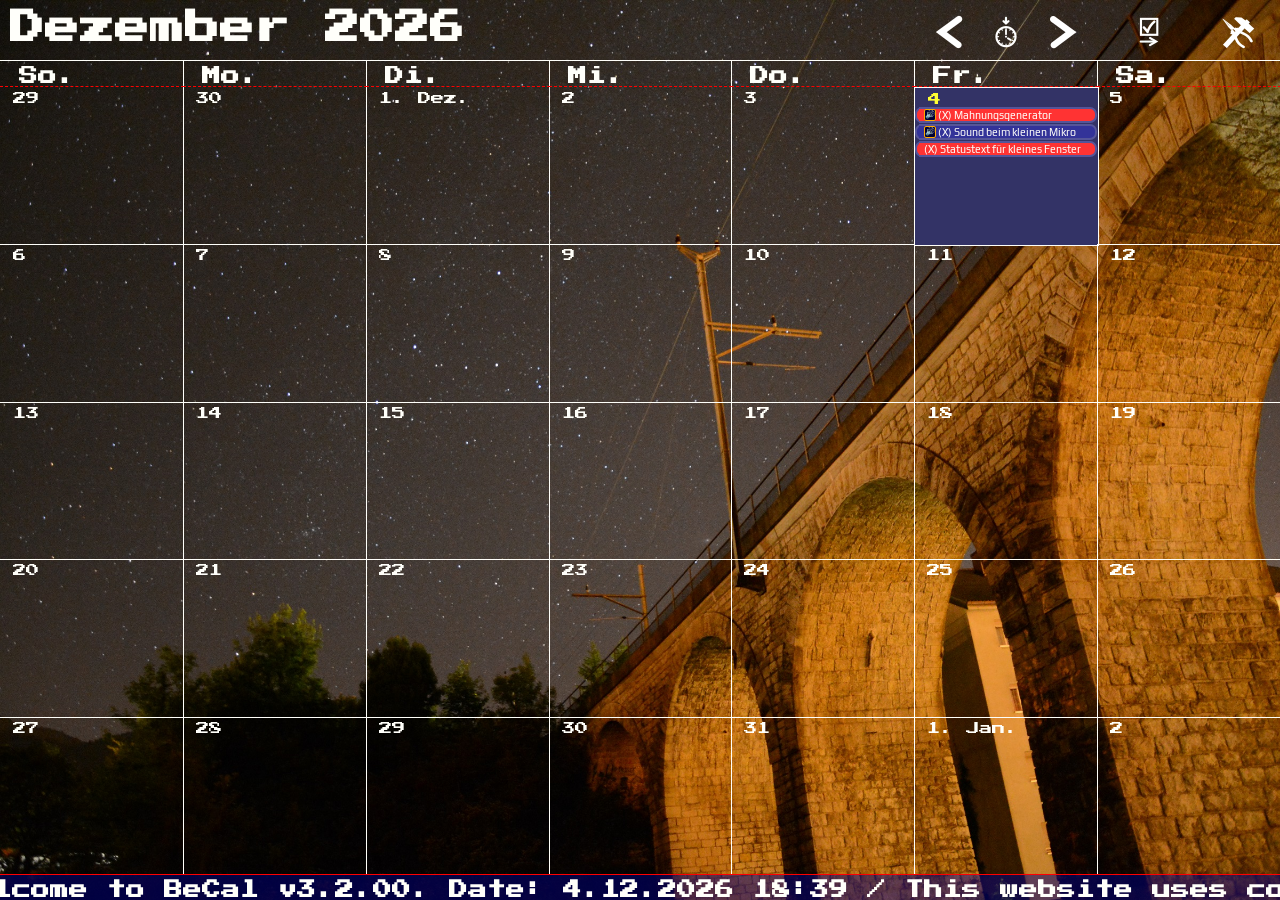
<file: index.html>
<html>
<head>
	<title>BeCal + Ben0bis Calendar</title>
	<meta charset="utf-8" />
	<link rel="stylesheet" type="text/css" href="plugins/jdoor/jdoor.css" />
<!--	<link rel="stylesheet" type="text/css" href="plugins/jdoor/jdoor_theme.css" /> -->
	<link rel="stylesheet" type="text/css" href="plugins/anytime/anytime.5.2.0.css" />
	<link rel="stylesheet" type="text/css" href="plugins/spectrum/spectrum.css" />

	<link rel="stylesheet" type="text/css" href="css/BeCal.css" />
	<link id="customstyle" rel="stylesheet" type="text/css" href="css/style.css" />
</head>
<body>

<div id ="content" class="calendarBackground"></div>
<div id="blocker"><div id="blockercontent">Bitte warten, ich arbeite..</div></div>

<!-- external libs (except jdoor) -->
<script src="js/jquery-3.3.1.min.js"></script>
<script src="plugins/jdoor/jdoor.js"></script> <!-- this is beni native, too (see below) -->
<script src="plugins/anytime/anytime.5.2.0.js"></script>
<script src="plugins/spectrum/spectrum.js"></script>

<!-- benis native libraries -->
<script src="js/gimli-parser.js"></script>
<script src="js/BeCal.js"></script>

<script>

// resize the window.
$(window).resize(function(){BeCal.render();});
$(document).ready(function()
{
	// create the jdoor windows.
	$.fn.jdoor.defaults.WindowHideIconContent ="X";//"&#9776;";
	$.fn.jdoor.defaults.WindowTopBarHeight = 20;
	$.fn.jdoor.defaults.UseCookies = false; // we don't need the cookies.

	// create the calendar.
	var calendar = new BeCal('#content');
	
	calendar.getToday();
});

</script>
</body>
</file>
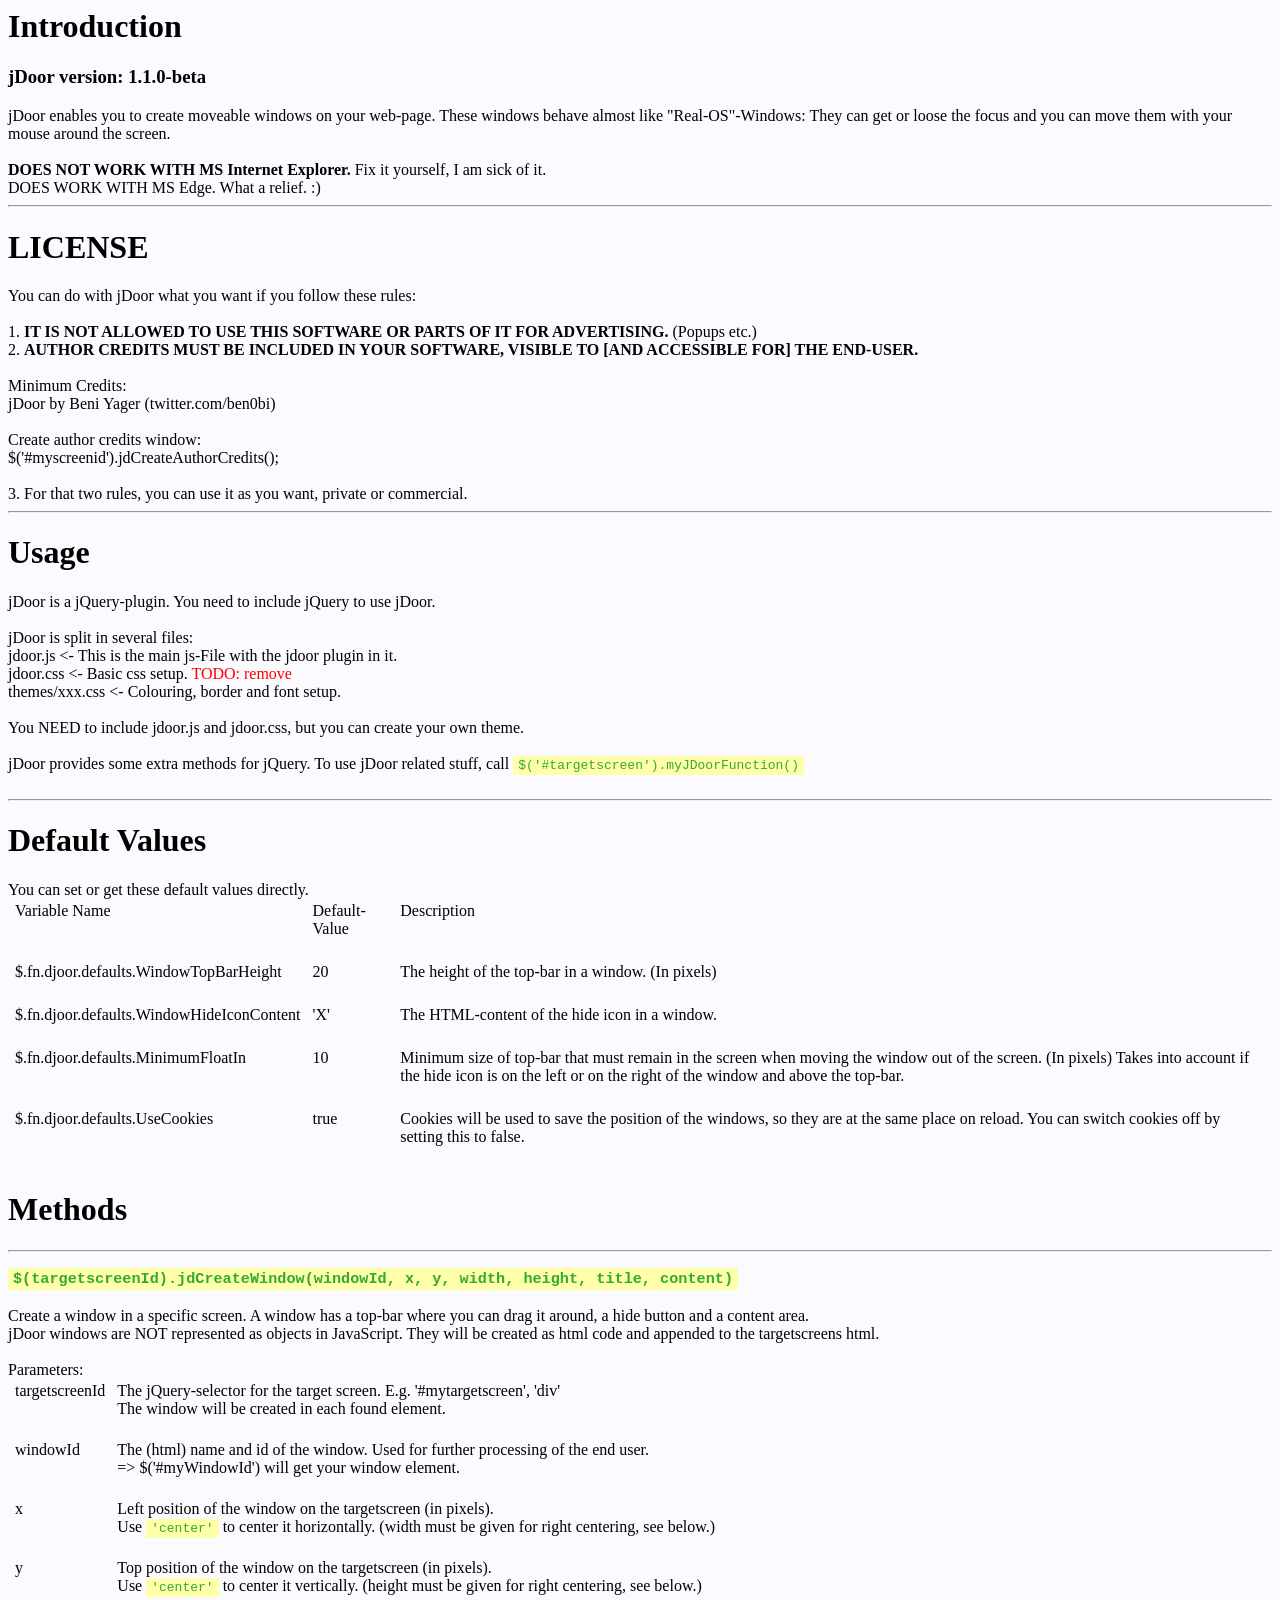
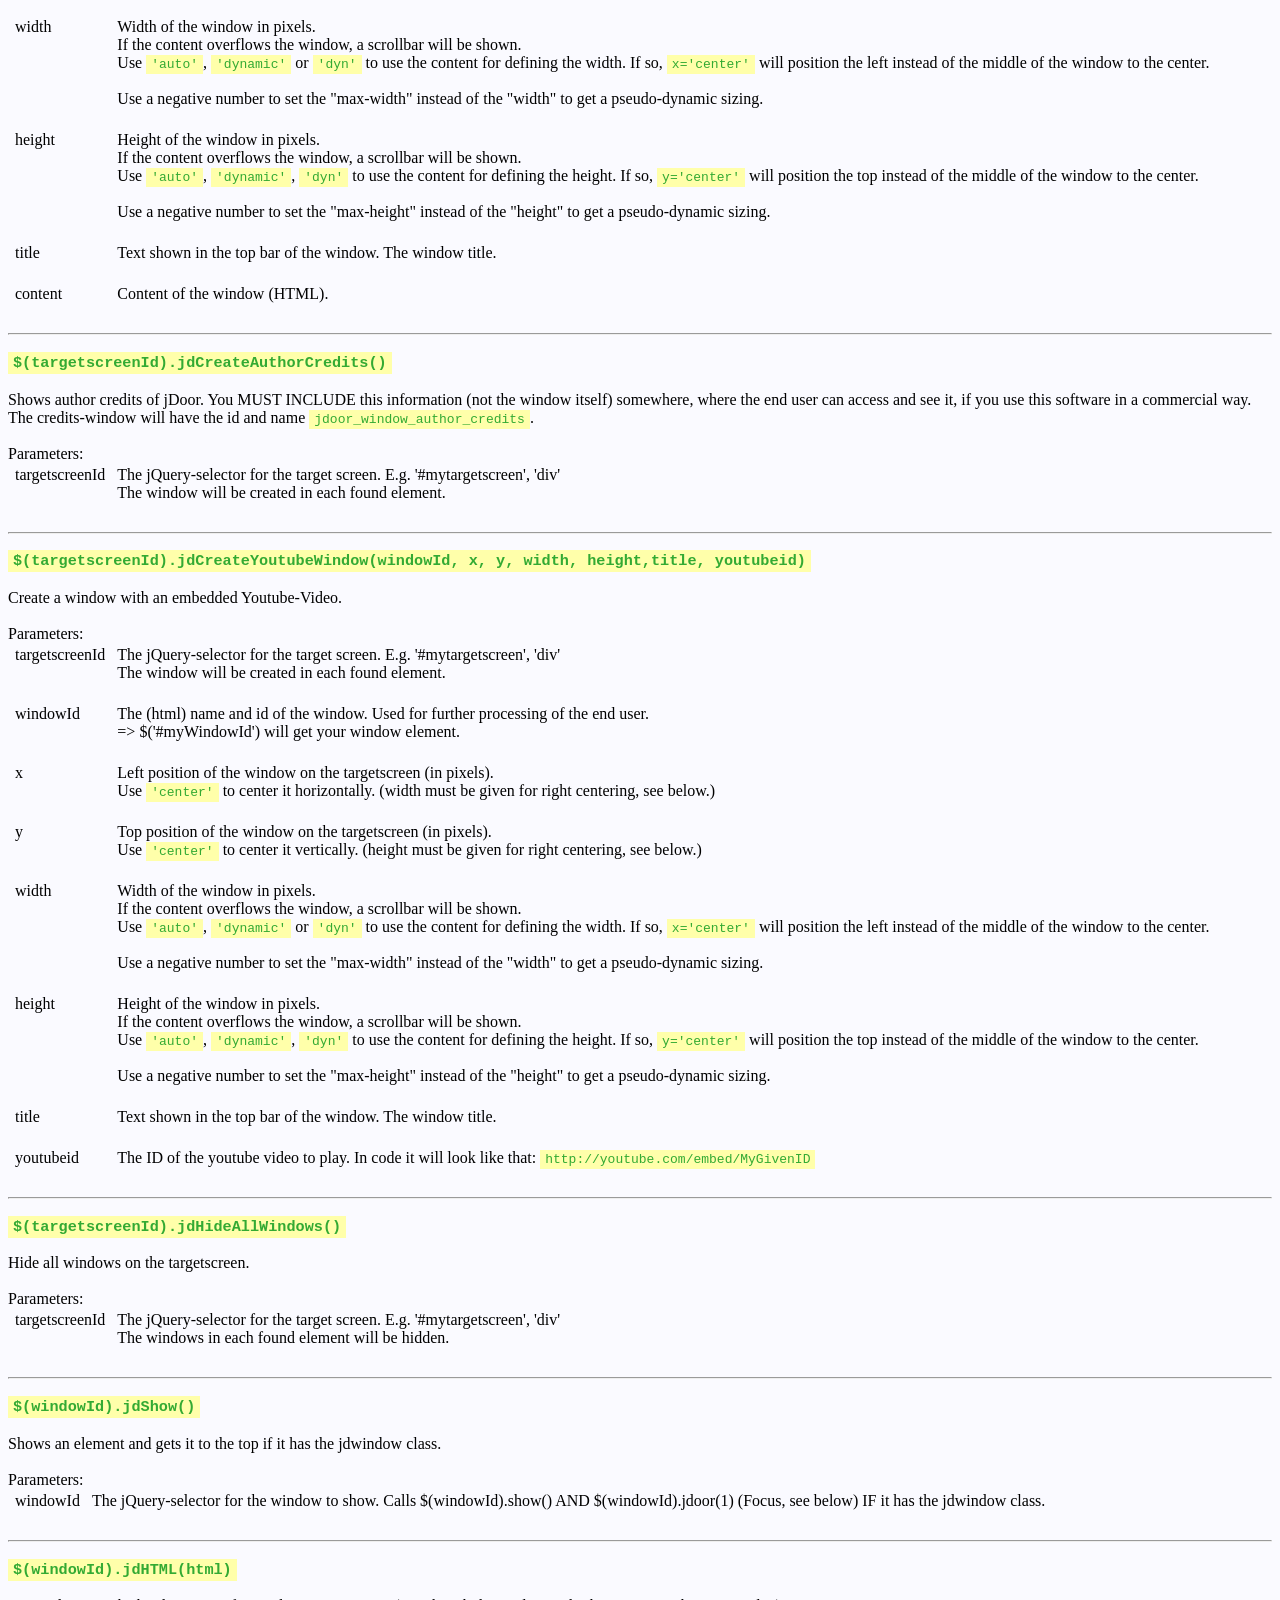
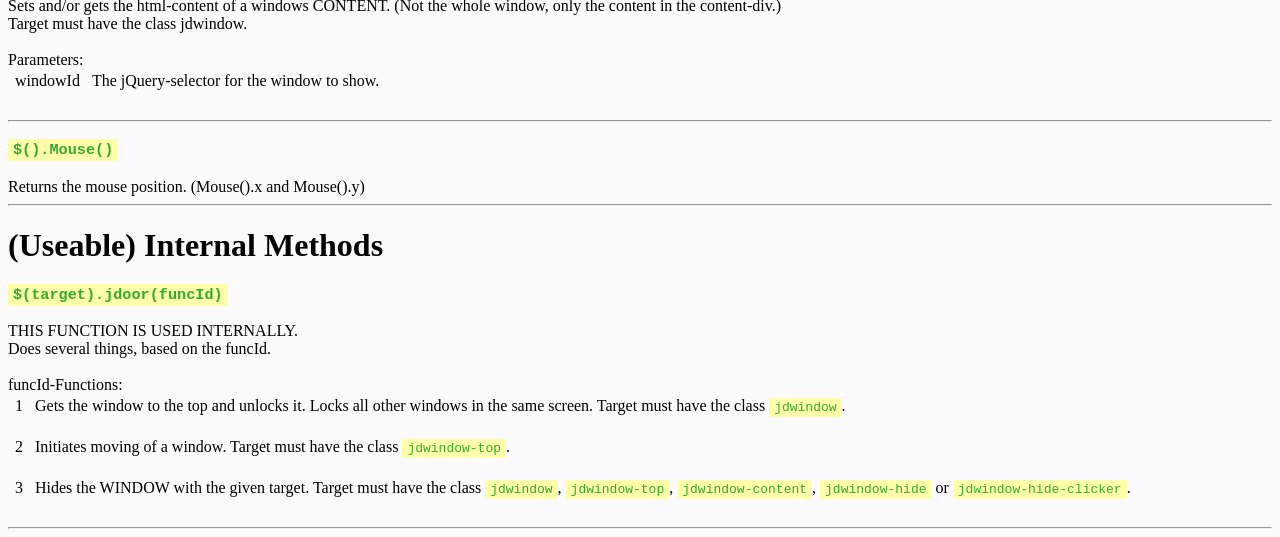
<file: js/jdoor_documentation.html>
<html>
<head>
<title>jDoor + Documentation</title>
<style type="text/css">
body {background-color: #FAFAFF; color: #000;}
.todo {color: #FF0000;}
code 
{
	background-color: #FFA; 
	color: #3A3; 
	padding: 2px;
	padding-left:5px; 
	padding-right:5px;
}
td {vertical-align: top; padding-left: 5px; padding-right: 5px; padding-bottom: 20px;}
</style>
</head>
<body>
	<h1>Introduction</h1>
	<h3>jDoor version: 1.1.0-beta</h3>
	jDoor enables you to create moveable windows on your web-page. These windows behave almost like "Real-OS"-Windows:
	They can get or loose the focus and you can move them with your mouse around the screen.<br />
	<br />
	<b>DOES NOT WORK WITH MS Internet Explorer.</b> Fix it yourself, I am sick of it.<br />
	DOES WORK WITH MS Edge. What a relief. :)<br />
	<hr />
	
	<h1>LICENSE</h1>
	You can do with jDoor what you want if you follow these rules:<br />
		<br />
		1. <b>IT IS NOT ALLOWED TO USE THIS SOFTWARE OR PARTS OF IT FOR ADVERTISING.</b> (Popups etc.)<br />
		2. <b>AUTHOR CREDITS MUST BE INCLUDED IN YOUR SOFTWARE, VISIBLE TO [AND ACCESSIBLE FOR] THE END-USER.</b><br />
			<br />
			Minimum Credits:<br />
			jDoor by Beni Yager (twitter.com/ben0bi)<br />
			<br />
			Create author credits window:<br />
			$('#myscreenid').jdCreateAuthorCredits();<br />
			<br />
		3. For that two rules, you can use it as you want, private or commercial.<br />
	<hr />
	
	<h1>Usage</h1>
	jDoor is a jQuery-plugin. You need to include jQuery to use jDoor.<br />
	<br />
	jDoor is split in several files:<br />
		jdoor.js	<- This is the main js-File with the jdoor plugin in it.<br />
		jdoor.css	<- Basic css setup. <span class="todo">TODO: remove</span><br />
		themes/xxx.css <- Colouring, border and font setup.<br />
		<br />
	You NEED to include jdoor.js and jdoor.css, but you can create your own theme.<br />
	<br />
	jDoor provides some extra methods for jQuery.
	To use jDoor related stuff, call <code>$('#targetscreen').myJDoorFunction()</code><br />
	<br />
	<hr />

	<h1>Default Values</h1>
	You can set or get these default values directly.<br />
	<table>
			<tr><td>Variable Name</td><td>Default-Value</td><td>Description</td><tr>
		<tr><td>$.fn.djoor.defaults.WindowTopBarHeight</td><td>20</td><td>The height of the top-bar in a window. (In pixels)</td><tr>
		<tr><td>$.fn.djoor.defaults.WindowHideIconContent</td><td>'X'</td><td>The HTML-content of the hide icon in a window.</td><tr>
		<tr><td>$.fn.djoor.defaults.MinimumFloatIn</td><td>10</td><td>Minimum size of top-bar that must remain in the screen when moving the window out of the screen. (In pixels) Takes into account if the hide icon is on the left or on the right of the window and above the top-bar.</td><tr>
		<tr><td>$.fn.djoor.defaults.UseCookies</td><td>true</td><td>Cookies will be used to save the position of the windows, so they are at the same place on reload. You can switch cookies off by setting this to false.</td><tr>
	</table>
	
	<h1>Methods</h1>
	<hr/>
	<h3><code>$(targetscreenId).jdCreateWindow(windowId, x, y, width, height, title, content)</code></h3>
	Create a window in a specific screen. A window has a top-bar where you can drag it around, a hide button and a content area.<br />
	jDoor windows are NOT represented as objects in JavaScript. They will be created as html code and appended to the targetscreens html.<br />
	<br />
	Parameters:<br />
	<table border="0">
	<tr><td>targetscreenId</td><td>The jQuery-selector for the target screen. E.g. '#mytargetscreen', 'div'<br />
			The window will be created in each found element.</td></tr>
	<tr><td>windowId</td><td>The (html) name and id of the window. Used for further processing of the end user.<br />
			=> $('#myWindowId') will get your window element.</td></tr>
	<tr><td>x</td><td>Left position of the window on the targetscreen (in pixels).<br />
		Use <code>'center'</code> to center it horizontally. (width must be given for right centering, see below.)</td></tr>
	<tr><td>y</td><td>Top position of the window on the targetscreen (in pixels).<br />
		Use <code>'center'</code> to center it vertically. (height must be given for right centering, see below.)</td></tr>
	<tr><td>width</td><td>Width of the window in pixels.<br />
		If the content overflows the window, a scrollbar will be shown.<br />
		Use <code>'auto'</code>, <code>'dynamic'</code> or <code>'dyn'</code> to use the content for defining the width. If so, <code>x='center'</code> will position the left instead of the middle of the window to the center.<br />
		<br />
		Use a negative number to set the "max-width" instead of the "width" to get a pseudo-dynamic sizing.
		</td></tr>
	<tr><td>height</td><td>Height of the window in pixels.<br />
		If the content overflows the window, a scrollbar will be shown.<br />
		Use <code>'auto'</code>, <code>'dynamic'</code>, <code>'dyn'</code> to use the content for defining the height. If so, <code>y='center'</code> will position the top instead of the middle of the window to the center.<br />
		<br />
		Use a negative number to set the "max-height" instead of the "height" to get a pseudo-dynamic sizing.
		</td></tr>
	<tr><td>title</td><td>Text shown in the top bar of the window. The window title.</td></tr>
	<tr><td>content</td><td>Content of the window (HTML).</td></tr>	
	</table>
	<hr />

	<h3><code>$(targetscreenId).jdCreateAuthorCredits()</code></h3>
	Shows author credits of jDoor. You MUST INCLUDE this information (not the window itself) somewhere, where the end user can access and see it, if you use this software in a commercial way.<br />
	The credits-window will have the id and name <code>jdoor_window_author_credits</code>.<br />
	<br />
	Parameters:<br />
	<table border="0">
	<tr><td>targetscreenId</td><td>The jQuery-selector for the target screen. E.g. '#mytargetscreen', 'div'<br />
			The window will be created in each found element.</td></tr>
	</table>
	<hr />
	
	<h3><code>$(targetscreenId).jdCreateYoutubeWindow(windowId, x, y, width, height,title, youtubeid)</code></h3>
	Create a window with an embedded Youtube-Video.<br />
	<br />
	Parameters:<br />
	<table border="0">
	<tr><td>targetscreenId</td><td>The jQuery-selector for the target screen. E.g. '#mytargetscreen', 'div'<br />
			The window will be created in each found element.</td></tr>
	<tr><td>windowId</td><td>The (html) name and id of the window. Used for further processing of the end user.<br />
			=> $('#myWindowId') will get your window element.</td></tr>
	<tr><td>x</td><td>Left position of the window on the targetscreen (in pixels).<br />
		Use <code>'center'</code> to center it horizontally. (width must be given for right centering, see below.)</td></tr>
	<tr><td>y</td><td>Top position of the window on the targetscreen (in pixels).<br />
		Use <code>'center'</code> to center it vertically. (height must be given for right centering, see below.)</td></tr>
	<tr><td>width</td><td>Width of the window in pixels.<br />
		If the content overflows the window, a scrollbar will be shown.<br />
		Use <code>'auto'</code>, <code>'dynamic'</code> or <code>'dyn'</code> to use the content for defining the width. If so, <code>x='center'</code> will position the left instead of the middle of the window to the center.<br />
		<br />
		Use a negative number to set the "max-width" instead of the "width" to get a pseudo-dynamic sizing.
		</td></tr>
	<tr><td>height</td><td>Height of the window in pixels.<br />
		If the content overflows the window, a scrollbar will be shown.<br />
		Use <code>'auto'</code>, <code>'dynamic'</code>, <code>'dyn'</code> to use the content for defining the height. If so, <code>y='center'</code> will position the top instead of the middle of the window to the center.<br />
		<br />
		Use a negative number to set the "max-height" instead of the "height" to get a pseudo-dynamic sizing.
		</td></tr>
	<tr><td>title</td><td>Text shown in the top bar of the window. The window title.</td></tr>
	<tr><td>youtubeid</td><td>The ID of the youtube video to play. In code it will look like that: <code>http://youtube.com/embed/MyGivenID</code></td></tr>
	</table>
	<hr />

	<h3><code>$(targetscreenId).jdHideAllWindows()</code></h3>
	Hide all windows on the targetscreen.<br />
	<br />
	Parameters:<br />
	<table border="0">
	<tr><td>targetscreenId</td><td>The jQuery-selector for the target screen. E.g. '#mytargetscreen', 'div'<br />
			The windows in each found element will be hidden.</td></tr>
	</table>
	<hr />

	<h3><code>$(windowId).jdShow()</code></h3>
	Shows an element and gets it to the top if it has the jdwindow class.<br />
	<br />
	Parameters:<br />
	<table border="0">
	<tr><td>windowId</td><td>The jQuery-selector for the window to show. Calls $(windowId).show() AND $(windowId).jdoor(1) (Focus, see below) IF it has the jdwindow class.</td></tr>
	</table>
	<hr />

	<h3><code>$(windowId).jdHTML(html)</code></h3>
	Sets and/or gets the html-content of a windows CONTENT. (Not the whole window, only the content in the content-div.)<br />Target must have the class jdwindow.<br />
	<br />
	Parameters:<br />
	<table border="0">
	<tr><td>windowId</td><td>The jQuery-selector for the window to show. </td></tr>
	</table>
	<hr />
	
	<h3><code>$().Mouse()</code></h3>
		Returns the mouse position. (Mouse().x and Mouse().y)<br />
	<hr />
	
	<h1>(Useable) Internal Methods</h1>
	<h3><code>$(target).jdoor(funcId)</code></h3>
	THIS FUNCTION IS USED INTERNALLY.<br />
	Does several things, based on the funcId.<br >
	<br />
	funcId-Functions:<br />
	<table border="0">
	<tr><td>1</td><td>Gets the window to the top and unlocks it. Locks all other windows in the same screen. Target must have the class <code>jdwindow</code>.</td></tr>
	<tr><td>2</td><td>Initiates moving of a window. Target must have the class <code>jdwindow-top</code>.</td></tr>
	<tr><td>3</td><td>Hides the WINDOW with the given target. Target must have the class <code>jdwindow</code>, <code>jdwindow-top</code>, <code>jdwindow-content</code>, <code>jdwindow-hide</code> or <code>jdwindow-hide-clicker</code>.</td></tr>
	</table>
	<hr />

</body>
</file>
<file: plugins/jdoor/jdoor.css>
/* A jdwindow 
	It contains all the other classes below in their own divs. 
*/
.jdwindow  {pointer-events: auto;}

/* This is the bar for moving a window around.
	It is located on the top of the window.
*/
.jdwindow-top
{
	position: relative; /* Cannot use dynamic size with absolute positions. */
	top: 0px;
	left: 0px;
	width: 100%;
	overflow: hidden;
	cursor: pointer;
	/* height is set by $.fn.jdoor.defaults.WindowTopBarHeight */
}

/* 
	This is the hide button of the window.
	Only position is set in css, for using other ones.
	The jdwindow-hide-clicker is an invisible div over the jdwindow-hide icon,
	so that the cursor does not change over the icon text.
*/
.jdwindow-hide, .jdwindow-hide-clicker
{
	position: absolute;
	right: 0px;
	top: 0px;
	cursor: pointer;
}

/* This is the actual content of the window.
	It must not fill the whole window (when you set the window size. (not auto/dynamic))
*/
/*.jdwindow-content{}*/

/* The lock is over the content and prevents the user from clicking links
	on windows in the back. Only the one with the focus has no lock (display:none)
	On generating of a window, the lock is hidden because it is the most foreground one.
	All locks will be set on generating a new window and by other focus operations.
	
	Uncomment the border styling to see how the lock works.
*/
.jdwindow-lock { /* border: 2px solid #FF0; */ }
</file>
<file: plugins/jdoor/jdoor_theme.css>
/* (graphical) stuff for the window class. 
	for layouting it, refer to jdoors.css */
/* the whole window */
.jdwindow
{
	border: 2px solid #FFFFFA;
	border-radius: 5px;
	background-color: #111133;
	color: #FFFFFA;
}

/* the top bar of the window (to move it) */
.jdwindow-top 
{
	background-color: #113311;
	padding-left: 10px;
}

/* the hide button. 
	a window will not be deleted, only hidden.
	remember that. You can show it again with jQuery and the window name given. 
	$('#mywindow').show();
*/
.jdwindow-hide 
{
	background-color: #333366;
	color: #FFFFFA;
	padding-left: 2px;
	font-family: "calFont", sans-serif;
	font-size: 15pt;
}

.jdwindow-hide:hover
{
	background-color: #336633;
	color: #FF3333;
}
</file>
<file: plugins/anytime/anytime.5.2.0.css>
/*****************************************************************************
 *  FILE:  anytime.css - The Any+Time JavaScript Library (stylesheet)
 *
 *  VERSION: 5.2.0
 *
 *  Copyright Andrew M. Andrews III and other contributors. This software
 *  may consist of voluntary contributions made by many individuals.
 *
 *  The following license applies to all parts of this software:
 *
 *  Permission is hereby granted, free of charge, to any person obtaining
 *  a copy of this software and associated documentation files (the
 *  "Software"), to deal in the Software without restriction, including
 *  without limitation the rights to use, copy, modify, merge, publish,
 *  distribute, sublicense, and/or sell copies of the Software, and to
 *  permit persons to whom the Software is furnished to do so, subject to
 *  the following conditions:
 *
 *  The above copyright notice and this permission notice shall be
 *  included in all copies or substantial portions of the Software.
 *
 *  THE SOFTWARE IS PROVIDED "AS IS", WITHOUT WARRANTY OF ANY KIND,
 *  EXPRESS OR IMPLIED, INCLUDING BUT NOT LIMITED TO THE WARRANTIES OF
 *  MERCHANTABILITY, FITNESS FOR A PARTICULAR PURPOSE AND
 *  NONINFRINGEMENT. IN NO EVENT SHALL THE AUTHORS OR COPYRIGHT HOLDERS BE
 *  LIABLE FOR ANY CLAIM, DAMAGES OR OTHER LIABILITY, WHETHER IN AN ACTION
 *  OF CONTRACT, TORT OR OTHERWISE, ARISING FROM, OUT OF OR IN CONNECTION
 *  WITH THE SOFTWARE OR THE USE OR OTHER DEALINGS IN THE SOFTWARE.
 ****************************************************************************/

/*****************************************************************************
 *  This file provides default styling for the Any+Time JavaScript Library's
 *  calendar widget.  The styles within can be overridden to customize the
 *  picker's appearance for a particular platform.  jQuery UI styles (such
 *  as those created by jQuery ThemeRoller) will override the styles in this
 *  stylesheet.
 ****************************************************************************/

 /* The following styles ascertain that the types of elements used by
 *  our picker have reasonable styles, especially font, font-size,
 *  list-style-type, margin and padding.
 */

.AnyTime-pkr * {
  border:0;
  font: inherit;
  font-size: x-small;
  font-style:normal;
  font-weight:normal;
  list-style-type:none;
  margin:0;
  padding:0;
  white-space: nowrap;
  -moz-box-sizing: border-box;
  -webkit-box-sizing: border-box;
  box-sizing: border-box;
  }

/*  .AnyTime-win simulates a "window" that might be a popup or inline.
 */

.AnyTime-win {
  background-color:#111133;
  border:1px solid #FFFFFA;
  display:inline-block;
  font:normal normal normal xx-small/normal sans-serif;
  -moz-border-radius:3px;
  -webkit-border-radius:3px;
  border-radius:3px;
  z-index: 200;
  }

.AnyTime-pkr,
.AnyTime-pkr *
  {
  text-align:center;
  }

/*  .AnyTime-cloak covers an AnyTime-pkr whenever an AnyTime-yr-selector
 *  is placed over it.  The picker cannot be accessed until the
 *  AnyTime-yr-selector has been dismissed (possibly by clicking the
 *  AnyTime-cloak).
 */

.AnyTime-pkr .AnyTime-cloak {
  background-color:#331111;
  opacity:0.7;
  position:absolute;
  filter:alpha(opacity=70);
  }

/*  .AnyTime-hdr is the title bar at the top of a "window." In addition to
 *  the title label, the title bar for popup (non-inline) pickers also
 *  contains .AnyTime-x-btn.
 */

.AnyTime-pkr .AnyTime-hdr {
  background-color:#113311;
  color:#606062;
  font-family:Arial,Helvetica,sans-serif;
  font-size:medium;
  font-weight:normal;
  -moz-border-radius:2px;
  -webkit-border-radius:2px;
  border-radius:2px;
  }

/*  .AnyTime-x-btn is a pseudo-button that, when clicked, causes the entire
 *  picker to disappear (the picker also disappears if the user clicks
 *  almost anywhere off of it, or presses ESC).
 */

.AnyTime-pkr .AnyTime-x-btn {
  background-color:#111133;
  border:1px solid #F00;
  color:#FF0000;
  cursor:default;
  float:right;
  margin:0.25em 0.25em 0 0;
  width:1.5em;
  -moz-border-radius:0.4em;
  -webkit-border-radius:0.4em;
  border-radius:0.4em;
  }

/*  .AnyTime-btn is a pseudo-button for selection of a format field value.
 */

.AnyTime-pkr .AnyTime-btn {
  background-color:transparent;
  border:1px solid #999;
  color:#606062;
  cursor:default;
  font-family:Arial,Helvetica,sans-serif;
  margin: 0 0.1em 0.1em 0;
  padding: 0.2em 0.3em 0.2em 0.3em;
  -moz-border-radius:0.1em;
  -webkit-border-radius:0.1em;
  border-radius:0.1em;
  }

/*  .AnyTime-body contains everything in thee picker except the title bar.
 */

.AnyTime-pkr .AnyTime-body {
  margin:0 1em 1em 0;
  }

/*  .AnyTime-date contains all content (labels and pseudo-buttons) for selecting
 *  a date (or part thereof).
 */

.AnyTime-pkr .AnyTime-date {
  display:inline-block;
  margin-left:1em;
  vertical-align:top;
  }

/*  .AnyTime-lbl headings appear before each group of pseudo-buttons for a
 *  particular format field.  Each specific label has a class, also.
 */

.AnyTime-pkr .AnyTime-lbl {
  color:#606063;
  font-family:Arial,Helvetica,sans-serif;
  font-size:100%;
  font-weight:normal;
  font-style:normal;
  margin-top:0.8em;
  }

/*
 *  .AnyTime-yrs contains the year-selection pseudo-buttons.
 */

.AnyTime-pkr .AnyTime-yrs {
  width:20em;
  }

/*
 *  Following are classes for the pseudo-buttons within .AnyTime-yrs
 */

.AnyTime-pkr .AnyTime-yrs-past-btn,
.AnyTime-pkr .AnyTime-yrs-ahead-btn
  {
  display:inline-block;
  width:2.4em;
  }

.AnyTime-pkr .AnyTime-yr-prior-btn,
.AnyTime-pkr .AnyTime-yr-cur-btn,
.AnyTime-pkr .AnyTime-yr-next-btn
  {
  display:inline-block;
  width:4.8em;
  }

/*  .AnyTime-mons contains the month-selection pseudo-buttons.
 */

.AnyTime-pkr .AnyTime-mons {
  width: 20em;
  }

.AnyTime-pkr .AnyTime-mons:after {
  content: "";
  display: table;
  clear: both;
  }


/*  .AnyTime-mon-btn is for the pseudo-buttons within .AnyTime-mons
 *  Each pseudo-button also has a class of its own.
 */

.AnyTime-pkr .AnyTime-mon-btn {
  float:left;
  width:3.2em;
  }

.AnyTime-pkr .AnyTime-mon7-btn {
  clear:left;
  }


/*  .AnyTime-dom-table is the table containing days-of-the-month.
 *  .AnyTime-dom-head is the table heading, containing days-of-the-week labels.
 *  tr.AnyTime-dow is the row in the heading.
 *  td.AnyTime-dow is a column heading; each heading has its own class, also.
 *  .AnyTime-dom-body is the table heading, containing days-of-the-week labels.
 *  .AnyTime-wk is a table row, containing pseudo-buttons for days.
 *  Each week has its own class (.AnyTime-wk***), also.
 */

.AnyTime-pkr .AnyTime-dom-table {
  background-color:transparent;
  border:1px solid #E3E3E4;
  border-spacing:1px;
  width:20em;
  }

.AnyTime-pkr th.AnyTime-dow {
  background-color:#113311;
  color:white;
  font-family:Arial,Helvetica,sans-serif;
  font-size:95%;
  font-weight:normal;
  font-style:normal;
  padding: 0.1em 0.3em;
  }

/*  .AnyTime-dom-btn is a pseudo-button for a day-of-the-month.
 *  .AnyTime-dom-btn-filled is a button containing a specific day-of-the-month.
 *  .AnyTime-dom-btn-empty is a button for an empty cell (no day-of-the-month).
 *  .AnyTime-dom-btn-empty-above-filled is an empty button above a filled button.
 *  .AnyTime-dom-btn-empty-before-filled is empty, left of a filled button.
 *  .AnyTime-dom-btn-empty-after-filled is empty, right of a filled button.
 *  .AnyTime-dom-btn-empty-below-filled is empty, below a filled button.
 */

.AnyTime-pkr .AnyTime-dom-btn {
  text-align:right;
  padding-right:0.5em;
  }

.AnyTime-pkr .AnyTime-dom-btn-empty,
.AnyTime-pkr .AnyTime-min-ten-btn-empty,
.AnyTime-pkr .AnyTime-min-one-btn-empty,
.AnyTime-pkr .AnyTime-sec-ten-btn-empty,
.AnyTime-pkr .AnyTime-sec-one-btn-empty
  {
  background-color:#331111;
  border:1px solid #C0C0c1;
  }

/*  .AnyTime-time contains all content (labels and pseudo-buttons) for selecting
 *  a time (or part thereof).
 */

.AnyTime-pkr .AnyTime-time,
.AnyTime-pkr .AnyTime-hrs-am,
.AnyTime-pkr .AnyTime-hrs-pm,
.AnyTime-pkr .AnyTime-mins-tens,
.AnyTime-pkr .AnyTime-mins-ones,
.AnyTime-pkr .AnyTime-secs-tens,
.AnyTime-pkr .AnyTime-secs-ones
  {
  display:inline-block;
  }

/*  .AnyTime-hrs contains two columns (.AnyTime-hrs-am and .AnyTime-hrs-pm) of
 *  pseudo-buttons for selecting hours.
 */

.AnyTime-pkr .AnyTime-hrs,
.AnyTime-pkr .AnyTime-mins,
.AnyTime-pkr .AnyTime-secs,
.AnyTime-pkr .AnyTime-offs
  {
  display:inline-block;
  margin-left:1em;
  }

/*  .AnyTime-hr-btn is a pseudo-button for selecting an hour.
 *  Each button also has a style of its own.
 */

.AnyTime-pkr .AnyTime-hr-btn {
  text-align:right;
  width:3.5em;
  }

/*  .AnyTime-mins contains two columns (.AnyTime-mins-tens and .AnyTime-mins-ones)
 *  of pseudo-buttons for selecting minutes.
 *
 *  .AnyTime-min-ten-btn is a button in the .AnyTime-mins-tens column.
 *  .AnyTime-min-one-btn is a button in the .AnyTime-ones-tens column.
 *  Each button also has its own style.
 */

.AnyTime-pkr .AnyTime-min-ten-btn,
.AnyTime-pkr .AnyTime-min-one-btn
  {
  width:2em;
  }

/*  .AnyTime-secs contains two columns (.AnyTime-secs-tens and .AnyTime-secs-ones)
 *  of pseudo-buttons for selecting seconds.
 *
 *  .AnyTime-sec-ten-btn is a button in the .AnyTime-secs-tens column.
 *  .AnyTime-sec-one-btn is a button in the .AnyTime-ones-tens column.
 *  Each button also has its own style.
 */

.AnyTime-pkr .AnyTime-sec-ten-btn,
.AnyTime-pkr .AnyTime-sec-one-btn
  {
  width:2em;
  }

/*  .AnyTime-offs contains the UTC offset (timezone) selection pseudo-buttons.
 *  The two buttons have their own styles
 */

.AnyTime-pkr .AnyTime-off-cur-btn {
  display:inline-block;
  overflow: hidden;
  }

.AnyTime-pkr .AnyTime-off-select-btn {
  display:inline-block;
  vertical-align: top;
  width:2em;
  }

/*  .AnyTime-yr-selector is an overlay (popup) for selecting a specific year.
 *  The picker attempts to size the overlay automatically, based on
 *  whether "era" buttons are displayed.
 *
 *  AnyTime-hdr-yr-selector is its title bar.
 *  AnyTime-body-yr-selector is its body.
 *
 *  .AnyTime-yr-mil is the column of millenium-selector pseudo-buttons.
 *  .AnyTime-yr-cent is the column of century-selector pseudo-buttons.
 *  .AnyTime-yr-dec is the column of decade-selector pseudo-buttons.
 *  .AnyTime-yr-yr is the column of year-selector pseudo-buttons.
 *
 *  .AnyTime-mil-btn is a millenium-selector button.
 *  .AnyTime-cent-btn is a century-selector button.
 *  .AnyTime-dec-btn is a decade-selector button.
 *  .AnyTime-yr-btn is a year-selector button.
 *  Each button has its own class, also.
 *
 *  .AnyTime-yr-era contains the column of era-selection pseudo-buttons.
 *  Each era button has class .AnyTime-era-btn as well as its own class.
 */

.AnyTime-pkr .AnyTime-yr-selector {
  position:absolute;
  }

.AnyTime-pkr .AnyTime-body-yr-selector {
  margin:0.8em 1em;
  }

.AnyTime-pkr .AnyTime-yr-mil,
.AnyTime-pkr .AnyTime-yr-cent,
.AnyTime-pkr .AnyTime-yr-dec,
.AnyTime-pkr .AnyTime-yr-yr,
.AnyTime-pkr .AnyTime-yr-era
  {
  display:inline-block;
  vertical-align:top;
  }

.AnyTime-pkr .AnyTime-mil-btn,
.AnyTime-pkr .AnyTime-cent-btn,
.AnyTime-pkr .AnyTime-dec-btn,
.AnyTime-pkr .AnyTime-yr-btn
  {
  width:2em;
  }

.AnyTime-pkr .AnyTime-era-btn {
  margin-left:1em;
  }


/*  .AnyTime-off-selector is an overlay (popup) for selecting a specific year.
 *  The picker attempts to size the overlay automatically.
 *  .AnyTime-hdr-off-selector is its title bar.
 *  .AnyTime-body-off-selector is its body.
 *  .AnyTime-off-off is the column of offset-selector pseudo-buttons.
 *  .AnyTime-off-off-btn is an offset-selector pseudo-button.
 *  .AnyTime-off-off-last-btn is the last offset-selector pseudo-button.
 */

.AnyTime-pkr .AnyTime-off-selector {
  margin:1em 2em;
  position:absolute;
  }

.AnyTime-pkr .AnyTime-body-off-selector {
  margin:0.8em 1em;
  overflow-x:hidden;
  overflow-y:auto;
  white-space:nowrap
  }

.AnyTime-pkr .AnyTime-off-off-btn {
  text-align:left;
  }

/*  .AnyTime-cur-btn is applied to every pseudo-button that represents
 *  a currently-selected value.  They should stand out from the other
 *  buttons, using a different background-color, border, color, font,
 *  font-style and/or font-weight.  Note that color alone is not
 *  sufficient for color-blind users to differentiate the buttons.
 */

.AnyTime-pkr .AnyTime-cur-btn {
  border:1px solid #333334;
  background-color:#336633;
  color:#FCFCFE;
  font-weight:bold;
  }

/*  .AnyTime-out-btn is applied to every pseudo-button that represents
 *  a value that should not be selected because it would make the value.
 *  out-of-range.  Typically, this is to give it a "grayed-out" appearance.
 *  Note that color alone is not sufficient for color-blind users to
 *  differentiate the buttons, but since there's no harm in pressing these
 *  buttons, it's probably no big deal.
 */

.AnyTime-pkr .AnyTime-out-btn {
  background-color:#331111;
  border:1px solid #C0C0c1;
  }

/*  .AnyTime-focus-btn is applied to the single pseudo-button that appears to
 *  have keyboard focus.  It should stand out from all other buttons,
 *  using a different background-color, border, color, font, font-style
 *  and/or font-weight.  Note that color alone is not sufficient for
 *  color-blind users to differentiate the button.  Because most UIs
 *  represent focus using a dashed or dotted border, this is recommended.
 */

.AnyTime-pkr .AnyTime-focus-btn {
  border:1px dashed black;
  }

/*
 *  END OF FILE
 */
</file>
<file: plugins/spectrum/spectrum.css>
/***
Spectrum Colorpicker v1.8.0
https://github.com/bgrins/spectrum
Author: Brian Grinstead
License: MIT
***/

.sp-container {
    position:absolute;
    top:0;
    left:0;
    display:inline-block;
    *display: inline;
    *zoom: 1;
    /* https://github.com/bgrins/spectrum/issues/40 */
    z-index: 9999994;
    overflow: hidden;
}
.sp-container.sp-flat {
    position: relative;
}

/* Fix for * { box-sizing: border-box; } */
.sp-container,
.sp-container * {
    -webkit-box-sizing: content-box;
       -moz-box-sizing: content-box;
            box-sizing: content-box;
}

/* http://ansciath.tumblr.com/post/7347495869/css-aspect-ratio */
.sp-top {
  position:relative;
  width: 100%;
  display:inline-block;
}
.sp-top-inner {
   position:absolute;
   top:0;
   left:0;
   bottom:0;
   right:0;
}
.sp-color {
    position: absolute;
    top:0;
    left:0;
    bottom:0;
    right:20%;
}
.sp-hue {
    position: absolute;
    top:0;
    right:0;
    bottom:0;
    left:84%;
    height: 100%;
}

.sp-clear-enabled .sp-hue {
    top:33px;
    height: 77.5%;
}

.sp-fill {
    padding-top: 80%;
}
.sp-sat, .sp-val {
    position: absolute;
    top:0;
    left:0;
    right:0;
    bottom:0;
}

.sp-alpha-enabled .sp-top {
    margin-bottom: 18px;
}
.sp-alpha-enabled .sp-alpha {
    display: block;
}
.sp-alpha-handle {
    position:absolute;
    top:-4px;
    bottom: -4px;
    width: 6px;
    left: 50%;
    cursor: pointer;
    border: 1px solid black;
    background: white;
    opacity: .8;
}
.sp-alpha {
    display: none;
    position: absolute;
    bottom: -14px;
    right: 0;
    left: 0;
    height: 8px;
}
.sp-alpha-inner {
    border: solid 1px #333;
}

.sp-clear {
    display: none;
}

.sp-clear.sp-clear-display {
    background-position: center;
}

.sp-clear-enabled .sp-clear {
    display: block;
    position:absolute;
    top:0px;
    right:0;
    bottom:0;
    left:84%;
    height: 28px;
}

/* Don't allow text selection */
.sp-container, .sp-replacer, .sp-preview, .sp-dragger, .sp-slider, .sp-alpha, .sp-clear, .sp-alpha-handle, .sp-container.sp-dragging .sp-input, .sp-container button  {
    -webkit-user-select:none;
    -moz-user-select: -moz-none;
    -o-user-select:none;
    user-select: none;
}

.sp-container.sp-input-disabled .sp-input-container {
    display: none;
}
.sp-container.sp-buttons-disabled .sp-button-container {
    display: none;
}
.sp-container.sp-palette-buttons-disabled .sp-palette-button-container {
    display: none;
}
.sp-palette-only .sp-picker-container {
    display: none;
}
.sp-palette-disabled .sp-palette-container {
    display: none;
}

.sp-initial-disabled .sp-initial {
    display: none;
}


/* Gradients for hue, saturation and value instead of images.  Not pretty... but it works */
.sp-sat {
    background-image: -webkit-gradient(linear,  0 0, 100% 0, from(#FFF), to(rgba(204, 154, 129, 0)));
    background-image: -webkit-linear-gradient(left, #FFF, rgba(204, 154, 129, 0));
    background-image: -moz-linear-gradient(left, #fff, rgba(204, 154, 129, 0));
    background-image: -o-linear-gradient(left, #fff, rgba(204, 154, 129, 0));
    background-image: -ms-linear-gradient(left, #fff, rgba(204, 154, 129, 0));
    background-image: linear-gradient(to right, #fff, rgba(204, 154, 129, 0));
    -ms-filter: "progid:DXImageTransform.Microsoft.gradient(GradientType = 1, startColorstr=#FFFFFFFF, endColorstr=#00CC9A81)";
    filter : progid:DXImageTransform.Microsoft.gradient(GradientType = 1, startColorstr='#FFFFFFFF', endColorstr='#00CC9A81');
}
.sp-val {
    background-image: -webkit-gradient(linear, 0 100%, 0 0, from(#000000), to(rgba(204, 154, 129, 0)));
    background-image: -webkit-linear-gradient(bottom, #000000, rgba(204, 154, 129, 0));
    background-image: -moz-linear-gradient(bottom, #000, rgba(204, 154, 129, 0));
    background-image: -o-linear-gradient(bottom, #000, rgba(204, 154, 129, 0));
    background-image: -ms-linear-gradient(bottom, #000, rgba(204, 154, 129, 0));
    background-image: linear-gradient(to top, #000, rgba(204, 154, 129, 0));
    -ms-filter: "progid:DXImageTransform.Microsoft.gradient(startColorstr=#00CC9A81, endColorstr=#FF000000)";
    filter : progid:DXImageTransform.Microsoft.gradient(startColorstr='#00CC9A81', endColorstr='#FF000000');
}

.sp-hue {
    background: -moz-linear-gradient(top, #ff0000 0%, #ffff00 17%, #00ff00 33%, #00ffff 50%, #0000ff 67%, #ff00ff 83%, #ff0000 100%);
    background: -ms-linear-gradient(top, #ff0000 0%, #ffff00 17%, #00ff00 33%, #00ffff 50%, #0000ff 67%, #ff00ff 83%, #ff0000 100%);
    background: -o-linear-gradient(top, #ff0000 0%, #ffff00 17%, #00ff00 33%, #00ffff 50%, #0000ff 67%, #ff00ff 83%, #ff0000 100%);
    background: -webkit-gradient(linear, left top, left bottom, from(#ff0000), color-stop(0.17, #ffff00), color-stop(0.33, #00ff00), color-stop(0.5, #00ffff), color-stop(0.67, #0000ff), color-stop(0.83, #ff00ff), to(#ff0000));
    background: -webkit-linear-gradient(top, #ff0000 0%, #ffff00 17%, #00ff00 33%, #00ffff 50%, #0000ff 67%, #ff00ff 83%, #ff0000 100%);
    background: linear-gradient(to bottom, #ff0000 0%, #ffff00 17%, #00ff00 33%, #00ffff 50%, #0000ff 67%, #ff00ff 83%, #ff0000 100%);
}

/* IE filters do not support multiple color stops.
   Generate 6 divs, line them up, and do two color gradients for each.
   Yes, really.
 */
.sp-1 {
    height:17%;
    filter: progid:DXImageTransform.Microsoft.gradient(startColorstr='#ff0000', endColorstr='#ffff00');
}
.sp-2 {
    height:16%;
    filter: progid:DXImageTransform.Microsoft.gradient(startColorstr='#ffff00', endColorstr='#00ff00');
}
.sp-3 {
    height:17%;
    filter: progid:DXImageTransform.Microsoft.gradient(startColorstr='#00ff00', endColorstr='#00ffff');
}
.sp-4 {
    height:17%;
    filter: progid:DXImageTransform.Microsoft.gradient(startColorstr='#00ffff', endColorstr='#0000ff');
}
.sp-5 {
    height:16%;
    filter: progid:DXImageTransform.Microsoft.gradient(startColorstr='#0000ff', endColorstr='#ff00ff');
}
.sp-6 {
    height:17%;
    filter: progid:DXImageTransform.Microsoft.gradient(startColorstr='#ff00ff', endColorstr='#ff0000');
}

.sp-hidden {
    display: none !important;
}

/* Clearfix hack */
.sp-cf:before, .sp-cf:after { content: ""; display: table; }
.sp-cf:after { clear: both; }
.sp-cf { *zoom: 1; }

/* Mobile devices, make hue slider bigger so it is easier to slide */
@media (max-device-width: 480px) {
    .sp-color { right: 40%; }
    .sp-hue { left: 63%; }
    .sp-fill { padding-top: 60%; }
}
.sp-dragger {
   border-radius: 5px;
   height: 5px;
   width: 5px;
   border: 1px solid #fff;
   background: #000;
   cursor: pointer;
   position:absolute;
   top:0;
   left: 0;
}
.sp-slider {
    position: absolute;
    top:0;
    cursor:pointer;
    height: 3px;
    left: -1px;
    right: -1px;
    border: 1px solid #000;
    background: white;
    opacity: .8;
}

/*
Theme authors:
Here are the basic themeable display options (colors, fonts, global widths).
See http://bgrins.github.io/spectrum/themes/ for instructions.
*/

.sp-container {
    border-radius: 0;
    background-color: #111133;
    border: solid 1px #f0c49B;
    padding: 0;
}
.sp-container, .sp-container button, .sp-container input, .sp-color, .sp-hue, .sp-clear {
    font: 'calFont', sans-serif;
    -webkit-box-sizing: border-box;
    -moz-box-sizing: border-box;
    -ms-box-sizing: border-box;
    box-sizing: border-box;
}
.sp-top {
    margin-bottom: 3px;
}
.sp-color, .sp-hue, .sp-clear {
    border: solid 1px #666;
}

/* Input */
.sp-input-container {
    float:right;
    width: 100px;
    margin-bottom: 4px;
}
.sp-initial-disabled  .sp-input-container {
    width: 100%;
}
.sp-input {
   font-size: 12px !important;
   border: 1px inset;
   padding: 4px 5px;
   margin: 0;
   width: 100%;
   background:transparent;
   border-radius: 3px;
   color: #222;
}
.sp-input:focus  {
    border: 1px solid orange;
}
.sp-input.sp-validation-error {
    border: 1px solid red;
    background: #fdd;
}
.sp-picker-container , .sp-palette-container {
    float:left;
    position: relative;
    padding: 10px;
    padding-bottom: 300px;
    margin-bottom: -290px;
}
.sp-picker-container {
    width: 172px;
    border-left: solid 1px #fff;
}

/* Palettes */
.sp-palette-container {
    border-right: solid 1px #ccc;
}

.sp-palette-only .sp-palette-container {
    border: 0;
}

.sp-palette .sp-thumb-el {
    display: block;
    position:relative;
    float:left;
    width: 24px;
    height: 15px;
    margin: 3px;
    cursor: pointer;
    border:solid 2px transparent;
}
.sp-palette .sp-thumb-el:hover, .sp-palette .sp-thumb-el.sp-thumb-active {
    border-color: orange;
}
.sp-thumb-el {
    position:relative;
}

/* Initial */
.sp-initial {
    float: left;
    border: solid 1px #333;
}
.sp-initial span {
    width: 30px;
    height: 25px;
    border:none;
    display:block;
    float:left;
    margin:0;
}

.sp-initial .sp-clear-display {
    background-position: center;
}

/* Buttons */
.sp-palette-button-container,
.sp-button-container {
    float: right;
}

/* Replacer (the little preview div that shows up instead of the <input>) */
.sp-replacer {
    margin:0;
    overflow:hidden;
    cursor:pointer;
    padding: 4px;
    display:inline-block;
    *zoom: 1;
    *display: inline;
    border: solid 2px #FFFFFA;
    background: #111133;
    color: #FFFFFA;
    vertical-align: middle;
}
.sp-replacer:hover, .sp-replacer.sp-active {
    border-color: #336633;
}
.sp-replacer.sp-disabled {
    cursor:default;
    border-color: silver;
    color: silver;
}
.sp-dd {
    padding: 2px 0;
    height: 16px;
    line-height: 16px;
    float:left;
    font-size:10px;
}
.sp-preview {
    position:relative;
    width:25px;
    height: 20px;
    border: solid 1px #222;
    margin-right: 5px;
    float:left;
    z-index: 0;
}

.sp-palette {
    *width: 220px;
    max-width: 220px;
}
.sp-palette .sp-thumb-el {
    width:16px;
    height: 16px;
    margin:2px 1px;
    border: solid 1px #d0d0d0;
}

.sp-container {
    padding-bottom:0;
}


/* Buttons: http://hellohappy.org/css3-buttons/ */
.sp-container button {
  background-color: #eeeeee;
  background-image: -webkit-linear-gradient(top, #eeeeee, #cccccc);
  background-image: -moz-linear-gradient(top, #eeeeee, #cccccc);
  background-image: -ms-linear-gradient(top, #eeeeee, #cccccc);
  background-image: -o-linear-gradient(top, #eeeeee, #cccccc);
  background-image: linear-gradient(to bottom, #eeeeee, #cccccc);
  border: 1px solid #ccc;
  border-bottom: 1px solid #bbb;
  border-radius: 3px;
  color: #333;
  font-size: 14px;
  line-height: 1;
  padding: 5px 4px;
  text-align: center;
  text-shadow: 0 1px 0 #eee;
  vertical-align: middle;
}
.sp-container button:hover {
    background-color: #dddddd;
    background-image: -webkit-linear-gradient(top, #dddddd, #bbbbbb);
    background-image: -moz-linear-gradient(top, #dddddd, #bbbbbb);
    background-image: -ms-linear-gradient(top, #dddddd, #bbbbbb);
    background-image: -o-linear-gradient(top, #dddddd, #bbbbbb);
    background-image: linear-gradient(to bottom, #dddddd, #bbbbbb);
    border: 1px solid #bbb;
    border-bottom: 1px solid #999;
    cursor: pointer;
    text-shadow: 0 1px 0 #ddd;
}
.sp-container button:active {
    border: 1px solid #aaa;
    border-bottom: 1px solid #888;
    -webkit-box-shadow: inset 0 0 5px 2px #aaaaaa, 0 1px 0 0 #eeeeee;
    -moz-box-shadow: inset 0 0 5px 2px #aaaaaa, 0 1px 0 0 #eeeeee;
    -ms-box-shadow: inset 0 0 5px 2px #aaaaaa, 0 1px 0 0 #eeeeee;
    -o-box-shadow: inset 0 0 5px 2px #aaaaaa, 0 1px 0 0 #eeeeee;
    box-shadow: inset 0 0 5px 2px #aaaaaa, 0 1px 0 0 #eeeeee;
}
.sp-cancel {
    font-size: 11px;
    color: #d93f3f !important;
    margin:0;
    padding:2px;
    margin-right: 5px;
    vertical-align: middle;
    text-decoration:none;

}
.sp-cancel:hover {
    color: #d93f3f !important;
    text-decoration: underline;
}


.sp-palette span:hover, .sp-palette span.sp-thumb-active {
    border-color: #000;
}

.sp-preview, .sp-alpha, .sp-thumb-el {
    position:relative;
    background-image: url([data-uri]);
}
.sp-preview-inner, .sp-alpha-inner, .sp-thumb-inner {
    display:block;
    position:absolute;
    top:0;left:0;bottom:0;right:0;
}

.sp-palette .sp-thumb-inner {
    background-position: 50% 50%;
    background-repeat: no-repeat;
}

.sp-palette .sp-thumb-light.sp-thumb-active .sp-thumb-inner {
    background-image: url([data-uri]);
}

.sp-palette .sp-thumb-dark.sp-thumb-active .sp-thumb-inner {
    background-image: url([data-uri]);
}

.sp-clear-display {
    background-repeat:no-repeat;
    background-position: center;
    background-image: url([data-uri]);
}
</file>
<file: css/BeCal.css>
html, body
{
	padding: 0;
	margin: 0;
	height: 100%;
	width: 100%;
	max-width: 100%;
	max-height: 100%;
	overflow: hidden;
}

@media all and (orientation: portrait) {
	.calendarBackground {background-size: auto 100%;}
	.todoBackground {background-size: auto 100%;}
}

/* edit entry window and stuff. */
.becalWindow
{
	width: 100%;
	height: 100%;
}

/* this one blocks the whole content when someting will be made with the db. */
#blocker
{
	position: absolute;
	top: 0px;
	left: 0px;
	width: 100%;
	height: 100%;
	z-index: 10000;
	overflow: hidden;
}

#blockercontent
{ 
	position: absolute;
	top: 50%;
	left: 0px;
	width: 100%;
	text-align: center;
}

/* the whole content */
#content
{
	position: absolute;
	top: 0px;
	left: 0px;
	width: 100%;
	height: 100%;
	overflow: hidden;
}

/* the calendar top bar menu */
#becalTopMenuDiv
{
	position: relative;
	width: 100%;
	height: 50px;
}

/* the actual calendar content */
#becalContentDiv
{
	position: relative;
	width: 100%;
	height: 100%;
	/*border: 2px solid #FF00FF;*/
}

/* the overlay with the UI stuff on it. */
#becalOverlayDiv
{
	position: absolute;
	width: 100%;
	height: 100%;
	top: 0px;
	left: 0px;
	z-index: 100;
	pointer-events: none;
}

/* the name of the month on the top. */
#becalUITopbarDateName
{
	position: absolute;
	left: 10px;
	top: 10px;
}

/* herein are the advancer buttons. */
#becalUITopbarAdvancer
{
	position: absolute;
	right: 10px;
	top: 10px;
}

/* the color picker position on the edit entry window. */
#becalUIEntryColorPickerDiv
{
	position: relative;
	left: 10px;
	top: 10px;
}

/* The checkbox and title for the todo/event selector. */
#todocheckboxdiv
{
	position: absolute;
	top: 80px;
	width: 150px;
	right: 10px;
	height: 30px;
	/*border: 1px solid #FFA000;*/
}

.todoname:after {content: "Todo";}
.eventname:after {content: "Event";}
.TodoCheckName
{
	position: absolute;
	top: 7px;
	right: 0px;
	/*color: #FFFFFA;*/
	padding-left: 10px;
	font-size: 16pt;
}

/* The checkbox to switch between todos and calendar on the edit entry window. */
input[type=checkbox].check-todo
{
	position: absolute;
	top: -10px;
	right: 100px;
	
	appereance: none;
    -webkit-appearance:none;
	
	font-family: 'calFont';

    border: 0;

    white-space: nowrap;
    overflow:hidden;

    width:40px;
    height:30px;
	padding: 0;
	margin: 0;
	font-size: 20pt;
	margin-left: 10px;
	margin-top: 10px;
}


input[type=checkbox]:checked.check-todo {
    /*background-color:#000;*/
	background-color: transparent;
	top: -10px;
	right: 80px;
	border: 0;
}

input[type=checkbox]:hover.check-todo {
    background-color: transparent;
}

/* font settings of the input with the title of the event on the create entry window. 
	also the title of the show entry window. */
.becalInputEventName
{
	position: absolute;
	top: 0px;
	left: 52px;
	width: 380px;
	font-family: 'calFont', sans-serif;
	font-size: 15pt;
	padding-top: 15px;
	background-color: transparent;
	border: 0;
}

/* div with the duration of the event in the edit entry window. */
.becalEntryDurationDiv
{
	position: absolute;
	left: 10px;
	top: 130px;
}

/* these are the date and time pickers on the create entry window. */
.becalInputDate, .becalInputTime
{
	width: 200px;
	background-color: transparent;
	border: 0;
	text-align: center;
}

/* Date picker. */
.becalInputDate
{
	font-family: 'calFontSmall_Bold', sans-serif;
	font-size: 13pt;
}

/* time picker. */
.becalInputTime
{
	padding-top: 5px;
	font-family: 'calFont', sans-serif;
	font-size: 28pt;
}

/* mouseover over a date input. */
.becalInputMouseOver:hover
{
	cursor: pointer;
	border: 0;
}

/* div with the save/edit/cancel buttons on the entry/show field. */
.becalEditButtonDiv
{
	position: absolute;
	right: 10px;
	top: 135px;
}

/* the line between the two dates. */
.becalInputMiddlestrich
{
	text-align: center;
	width: 86px;
	font-size: 30pt;
}

.becalInputMiddleStrich:after {content: '\27A0';}

/* show either the start date to edit or a text "To do until:" when it is a todo. */
#becalTodoTextView
{
	font-size: 20pt;
	text-align: right;
	width: 200px;
	/*border: 1px solid #ffff00;*/
	height: 65px;
	padding-top: 10px;
	margin: 0;
}

#becalTodoTextView:after
{
	content: "Abgabe datum";
}

#becalStartDateView
{
	/*border: 1px solid #ff0000;*/
	width: 200px;
	height: 75px;
}

/* an ok button. */
.becalOkBtn, .becalOkBtn:visited
{
	display: inline-block;
	text-decoration: none;
	padding: 10px;
	border-radius: 5px;
}

.becalOkBtn:hover
{
	text-decoration: none;
}

/* a "bad" button, like for deletion of stuff or such. */
.becalBadBtn, .becalBadBtn:visited
{
	display: inline-block;
	text-decoration: none;
	padding: 10px;
	border-radius: 5px;
}

.becalBadBtn:hover
{
	text-decoration: none;
}

/* some buttons. */
.becalEditBtn, .becalHakenBtn, .becalKreuzBtn, .becalDeleteBtn,
.becalMainBtn
{
	display: inline-block;
	width: 40px;
	height: 40px;
	padding: 0px !important;
	border-radius: 20px !important;
	background-repeat: no-repeat;
	background-position: center;
}

.becalMainBtn
{
	margin-right: 10px;
}

/* "a" button */
.becalBtn 
{
	border-radius: 4px;
	padding: 5px;
	font-size: 12pt;
	cursor: pointer;
}

/* becalField is an unspecific field on the table, becalDayField is a day field on the table. */
.becalField, .becalDayField
{
	position: absolute;
	display: block;
	/*width: 14.2%;*/
	width: 1px; /*will be set by code */
}

.becalField 
{
	/*height: 18%;*/
	font-size: 10pt;
}

/* don't show borders on the left, right, top and bottom fields. */
.becalLastCalField {border-right: 0px;}
.becalLowestCalField {border-bottom: 0px !important;}

/* specific settins for the day fields. */
.becalDayField 
{
	height: 25px;
	font-weight: bolder;
	font-size: 14pt;
	/*padding-top: 5px;*/
}

/* the bottom line with the status in it. */
#becalStatusDiv
{
	width: 100%;
	bottom: 0px;
	left: 0px;
	height: 25px;
	font-weight: bolder;
	font-size: 14pt;
	position: absolute;
}

#statusadvancer
{
	position: absolute;
	top: 5px;
	left: 0px;
}

/* the number of the day in a field. */
.becalDayNumber
{
	position: absolute;
	top: 5px;
	left: 0px;
	max-width: 100%;
	max-height: 100%;
	overflow: hidden;
}

/* the link with the hidden events on a date field. */
.becalDayHiddenEvents
{
	position: absolute;
	bottom: 0px;
	height: 20px;
	text-align: right;
	width: 100%;
	overflow: hidden;
	background-color: transparent;
	z-index: 5;
	cursor: pointer;
}
.becalDayHiddenEventContent
{
	position: absolute;
	text-align: right;
	top: 5px;
	right: 5px;
	cursor: pointer;
}

/* a calender event bar. */
.becalEventBar
{
	position: absolute;
	/*border: 1px solid #FFFF00;*/
	z-index: 5;
	font-family: 'calFontSmall', sans-serif;
	font-size: 8pt;
	border-right: 0px;
	border-left: 0px;
	padding-left: 5px;
	overflow: hidden;
	cursor: pointer;
}

/* marker at begin and end of an event. */
.becalEventMarker
{
	border-radius: 7px;
	z-index: 3;
	cursor: pointer;
}

/* no border at the edges. */
.becalEventNoBorder
{
	border-left: 0px;
	border-right: 0px;
}

/* an event in the hidden event window. */
.becalHiddenEvent
{
	position: relative;
	width: 172px;
	z-index: 5;
	font-family: 'calFontSmall', sans-serif;
	font-size: 8pt;
	padding-left: 5px;
	overflow: hidden;
	border-radius: 7px;
	margin-top: 1px;
}

/* div with the hidden events in it. */
#becalOtherEntriesDiv
{
	position: absolute;
	top: 0px;
	left: 0px;
	width: 100%;
	height: 100%;
	max-width: 100%;
	max-height: 200px;
	overflow-x: hidden;
	overflow-y: scroll;
}

/* SPECIFICS FOR SINGLE WINDOWS. */

/* top bar of entry window */
#becalEditEntryWindow .jdwindow-top
{
	height: 50px !important;
}

/* top icon of entry window */
#becalEditEntryWindow .jdwindow-hide
{
	font-family: "calFont", sans-serif;	
	font-size: 25pt !important;
	padding-left: 17px !important;
	padding-top: 8px !important;
	width: 50px !important;
	height: 42px !important;
}

/*#createEntryWindow .jdwindow-hide,*/
#becalEditEntryWindow .jdwindow-hide-clicker,
{
	width: 50px !important;
	height: 50px !important;
	padding-left: 17px;
}

/* the div with the buttons on the intermediary todo window. */
.intermediaryTodoButtons
{
	position: absolute;
	top: 10px;
	left: 10px;
}

/* a todo entry in the todo view. */
.becalTodo
{
	position: relative;
	left: 0px;
	width: 100%;
	margin: 0px;
	margin-top: 5px;
	padding: 0px;
	padding-bottom: 3px;
	padding-top: 3px;
	cursor: pointer;
	/*border: 1px solid #FF0000;*/
	/*border-bottom: 1px solid #FFAA00;*/
}

.becalTodoText
{
	margin-left: 30px;
}

/* fullscreen and scrolling classes. */
.fullscreen
{
	position: absolute;
	width: 100%;
	height: 100%;
	/*border: 1px solid #FF0000;*/
}

.scrollvertical
{
	overflow-x: hidden;
	overflow-y: auto;
}
</file>
<file: css/style.css>
/* Fonts for the calendar app. */
@font-face {
  font-family: 'calFont';
  font-style: normal;
  font-weight: 400;
  src: url('../fonts/PressStart2P.ttf');
}

@font-face {
  font-family: 'calFontSmall_Bold';
  font-style: normal;
  font-weight: 400;
  src: url('../fonts/Play-Bold.ttf');
}

@font-face {
  font-family: 'calFontSmall';
  font-style: normal;
  font-weight: 400;
  src: url('../fonts/Play-Regular.ttf');
}

body
{
	background-color: #111133;
	color: #FFFFFA;
	font-family: 'calFont', sans-serif;
}

/* background when the calendar is on. */
.calendarBackground
{
	background: url('../img/waldschattensonne.jpg');
	background-repeat: no-repeat;
	background-size: 100% 100%;	
}

/* background when the todo state is on. */
.todoBackground
{
	background: url('../img/todo_background.jpg');
	background-repeat: no-repeat;
	background-size: 100% 100%;
}

/* background for the edit window and stuff. */
.becalWindow
{
	width: 100%;
	height: 100%;
	background-image: url('../img/bg_repeat.png');
}

/* this one blocks the whole content when someting will be made with the db. */
#blocker
{
	background-color: #663300;
	background: url('../img/blocker_background.png');
	background-repeat: repeat;
	/*background-size: 100% 100%;*/
}

/* the calendar top bar menu */
#becalTopMenuDiv
{
	border-bottom: 1px solid #FFFFFA;
	font-weight: bolder;
	font-size: 26pt;
	padding-top: 10px;
}

/* The checkbox and title for the todo/event selector. */
#todocheckboxdiv
{
	font-family: 'calFont';
	color: inherit;
	/*border: 1px solid #FFA000;*/
}
#todocheckboxdiv:hover
{
	color: #FFAA00 !important;
}

/* The TODO checkbox content. */
/* it is an event. */
input[type=checkbox].check-todo:after
{
	content: '\1F4C5';
}

/* it is a todo. */
input[type=checkbox]:checked:after 
{
	color: #33FF33;
	content: '\2714';
}

/* font settings of the input with the title of the event on the create entry window. 
	also the title of the show entry window. */
.becalInputEventName
{
	font-family: 'calFont', sans-serif;
	font-size: 15pt;
	color: #FFFFFA;
	padding-top: 15px;	
	background-color: transparent;
	border: 0;
}

/* todo checked */
.haken
{	
	color: #33FF33;
	font-size: 20pt;
}
.haken:after
{
	content: '\2611';
}

/* todo unchecked */
.kreuz
{
	color: #FF3333;	
	font-size: 20pt;
}
.kreuz:after
{
	content: '\2610';
}

/* The audio record button. */
.audioRecordBtn
{
	position: absolute;
	top: 0px;
	left: 0px;
	display: inline-block;
	width: 50px;
	height: 100%;
	font-size: 28pt;
	background-color: #3333FF;
	text-align: center;
}
.audioRecordBtn:hover
{
	background-color: #FFAA00;
}

.audio_not_recording:after
{
	content: '\1f3a4';
}

.audio_recording:after
{
	content: '\23F9';
	color: #FF0000;
}

/* show that the event has an audio file associated to it. */
/* this is the icon in the event view window. */
#eventView_has_audio_file
{
	position: absolute;
	top: 24px;
	right: 78px;
	background-color: #000033;
	color: #000000;
	border-radius: 5px;
	border: 2px solid #FFAA00;
	z-index: 10;
	width: 20px;
	height: 20px;
	text-align: center;
	font-size: 10pt;
	z-index: 10;
	pointer-events: none;
}
#eventView_has_audio_file:after {content: '\1F50A';}

/* The audio icon on a line in the todo display. */
.todoDisplay_has_audio_file
{
	display: inline-block;
	font-size: 10pt;
	height: 20px;
	width: 20px;
	text-align: center;
	background-color: #000033;
	border: 2px solid #FFAA00;
	border-radius: 5px;
}
.todoDisplay_has_audio_file:after {content: '\1F50A';}

/* The audio icon on an event in the month display. */
.with_audio_file
{
	position: relative;
	top: -2px;
	display: inline-block;
	font-size: 6pt;
	height: 10px;
	width: 10px;
	text-align: center;
	background-color: #000033;
	border: 1px solid #FFAA00;
	border-radius: 2px;
}
.with_audio_file:after {content: '\1F50A';}

/* position of the todo check on the todo view. */
.todocharpos
{
	display: inline-block;
	position: absolute;
	top: -7px;	
}

/* position of the todo check on the status. */
.statuscharpos
{
	display: inline-block;
	position: absolute;
	top: -10px;
	/*bottom: 0px;*/
}

/* The checkbox to switch between todos and calendar on the edit entry window. */
input[type=checkbox].check-todo
{
    background-color: transparent;
    color:#3333FF;
}

input[type=checkbox]:hover.check-todo {
	color: #FFAA00;
}

/* these are the date and time pickers on the create entry window. */
.becalInputDate, .becalInputTime
{
	color: #FFFFFA;
}

/* mouseover over a date input. */
.becalInputMouseOver:hover
{
	background-color: #336633;
}

/* an ok button. */
.becalOkBtn, .becalOkBtn:visited
{
	background-color: #113311;
	color: #FFFFFA;
	border: 2px solid #333366;
}

.becalOkBtn:hover
{
	background-color: #336633;
}

/* a "bad" button, like for deletion of stuff or such. */
.becalBadBtn, .becalBadBtn:visited
{
	background-color: #331111;
	color: #FFFFFA;
	border: 2px solid #333366;
}

.becalBadBtn:hover
{
	background-color: #663333;
}

/* ================================================================ */
/* style added to all the below buttons. */
.becalMainBtn
{
	background-color: transparent;
	border: 2px solid transparent;
}
.becalMainBtn:hover {background-color: #000099; border: 2px solid #ffffff;}

/* the button images for the calendar and todo view. */
.becalSettingsBtn {background-image: url("../img/settings.png");}
.becalToCalendarBtn {background-image: url("../img/to_calendar.png");}
.becalToTodosBtn {background-image: url("../img/to_todos.png");}
.becalToTodayBtn {background-image: url("../img/today.png");}
.becalNextMonthBtn {background-image: url("../img/nextmonth.png");}
.becalPrevMonthBtn {background-image: url("../img/previousmonth.png");}

/* todo view specific */
.becalTodoDoneBtn {background-image: url("../img/todos_done.png");}
.becalTodoUndoneBtn {background-image: url("../img/todos_undone.png");}
.becalTodoAllBtn {background-image: url("../img/todos_all.png");}

/* endof main main buttons. */
/* ================================================================ */

/* this button has an edit pencil in it. */
.becalEditBtn
{
	background-image: url("../img/edit.png");
}

/* this button has an ok check thingy in it . */
.becalHakenBtn
{
	background-image: url("../img/haken.png");
}

/* this button has a cross in it. */
.becalKreuzBtn
{
	background-image: url("../img/kreuz.png");
}

/* this button has a red pencil rubber in it. */
.becalDeleteBtn
{
	background-image: url("../img/delete.png");
}

/* "a" button */
.becalBtn 
{
	border: 1px solid #FFFFFA;
	background-color: #333355;
}

.becalBtn:hover
{
	background-color: #FFAA00;
	color: #333355;
}

/* becalField is an unspecific field on the table, becalDayField is a day field on the table. */
.becalField, .becalDayField
{
	border-right: 1px solid #FFFFFA;
}

.becalField 
{
	border-bottom: 1px solid #FFFFFA;
}

/* the today field */
.becalToday
{
	color: #FFFF33;
	background-color: #333366;
	border-top: 1px solid #FFFFFA;
	border-left: 1px solid #FFFFFA;
}

/* specific settins for the day fields. */
.becalDayField 
{
	border-bottom: 1px dashed #FF0000;
}

/* status line colors */
.becalStatusOn
{
	background-image: url('../img/semitransparentbg.png');	
	border-top: 1px solid #FF0000;
}

.becalStatusOff
{
	background-image: none;
	border-top: 1px solid #FFFFFF;
}

/* hovering over the hidden events. */
.becalDayHiddenEvents:hover {background-color: #336633;}

/* mouse action classes for an event. */
.becalEventMouseOver 
{
	border-top: 2px solid #fffffa;
	border-bottom: 2px solid #fffffa;
}
.becalEventMouseOut
{
	border-bottom: 2px solid #555599;
	border-top: 2px solid #555599;
}
.becalEventMarker.becalEventMouseOver
{
	border-left:2px solid #fffffa;
	border-right:2px solid #fffffa;
}
.becalEventMarker.becalEventMouseOut
{
	border-left:2px solid #555599;
	border-right:2px solid #555599;
}

/* an event in the hidden event window. */
.becalHiddenEvent {border: 2px solid #666699;}
.becalHiddenEvent:hover {border: 2px solid #FFFFFA;}

/* SPECIFICS FOR SINGLE WINDOWS. */

/* top bar of entry window */
#becalEditEntryWindow .jdwindow-top:hover {background-color: #336633;}

/* a todo entry in the todo view. */
.becalTodo
{
	/*border: 1px solid #FF0000;*/
	background-image: url('../img/semitransparentbg.png');
	/*border-bottom: 1px solid #FFAA00;*/
}

/* hovering over a todo item */
.becalTodo:hover {background-color: #000033;}

.becalTodo:hover > .becalTodoText,
.becalTodo > .kreuz:hover,
.becalTodo > .haken:hover
{
	color: #FFAA00 !important;
}

/* a todo item. */
.becalTodoDone
{
	text-decoration: line-through;
	color: #AAFFAA;
}

.becalTodoNotDone
{
	text-decoration: none;
	color: FFFFFA;
}

/* The jDoor window theme. */
/* (graphical) stuff for the window class. 
	for layouting it, refer to jdoors.css */
/* the whole window */
.jdwindow
{
	border: 2px solid #FFFFFA;
	border-radius: 5px;
	background-color: #111133;
	color: #FFFFFA;
}

/* the top bar of the window (to move it) */
.jdwindow-top 
{
	background-color: #113311;
	padding-left: 10px;
}

/* the hide button. 
	a window will not be deleted, only hidden.
	remember that. You can show it again with jQuery and the window name given. 
	$('#mywindow').show();
*/
.jdwindow-hide 
{
	background-color: #333366;
	color: #FFFFFA;
	padding-left: 2px;
	font-family: "calFont", sans-serif;
	font-size: 15pt;
}

.jdwindow-hide:hover
{
	background-color: #336633;
	color: #FF3333;
}
</file>
